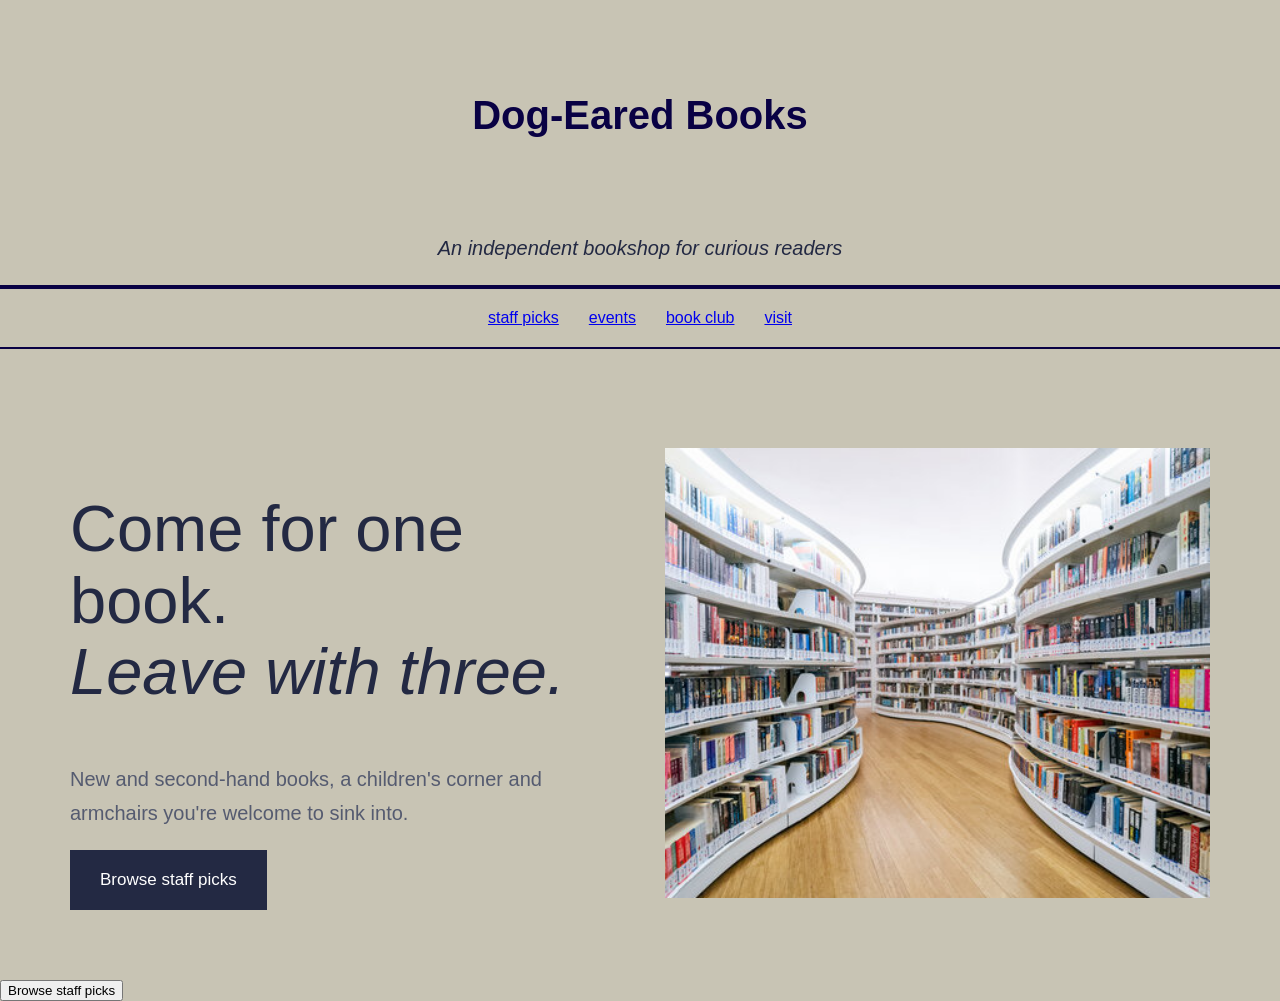
<file: index.html>
<!DOCTYPE html>
<html lang="en">
<head>
    <meta charset="UTF-8">
    <meta name="viewport" content="width=device-width, initial-scale=1.0">
    <title>Home Page</title>
    <link rel="stylesheet" href="style.css">
</head>
<body>
    <h6 class="Header">Dog-Eared Books</h6>
    <p class="intro"><i>An independent bookshop for curious readers</i></p>

<hr id="line1">

<section class="navbar">
    <a href="Staffpics.html">staff picks</a>
    <a href="Events.html">events</a>
    <a href="Bookclub.html">book club</a>
    <a href="Visit.html">visit</a>
</section>

<hr id="line2">

<section class="hero">
    <div class="hero-content">
        <h1>
            Come for one book.<br>
            <i>Leave with three.</i>
        </h1>

        <p>
            New and second-hand books, a children's corner and armchairs
            you're welcome to sink into.
        </p>

        <a href="#" class="hero-btn">Browse staff picks</a>
    </div>

    <div class="hero-image">
        <img src="./Assets/bookshop.jpg" alt="Inside the bookshop">
    </div>
</section>

<a href="Staffpics.html">
    <button>Browse staff picks</button>
</a>
</div>
</body>
</html>
</file>
<file: style.css>
.navbar {
    display: flex;
    justify-content: center;
    align-items: center;
    gap: 30px;
}

.Header {
    font-size: 40px;
    font-weight: bold;
    font-family: Arial, sans-serif;
    text-decoration: none;
    text-align: center;
    color: rgb(9, 1, 68);
}

body {
    background-color: rgb(200, 196, 180);
    font-family: Arial, sans-serif;
    margin: 0;
    padding: 0;
}   

#line1 {
    border: 2px solid rgb(9, 1, 68);
    margin: 20px 0;
}

#line2 {
    border: 1px solid rgb(9, 1, 68);
    margin: 20px 0;
}

.intro {
    font-size: 20px;
    line-height: 1.7;
    color: #232943;
    text-align: center;
}

.hero {
    display: flex;
    align-items: center;
    justify-content: space-between;
    gap: 50px;
    padding: 70px;
}

.hero-content {
    flex: 1;
}

.hero-content h1 {
    font-size: 65px;
    font-weight: normal;
    color: #232943;
    line-height: 1.1;
}

.hero-content h1 i {
    font-style: italic;
}

.hero-content p {
    font-size: 20px;
    line-height: 1.7;
    color: #555b70;
}

.hero-btn {
    display: inline-block;
    background-color: #232943;
    color: white;
    padding: 20px 30px;
    text-decoration: none;
    font-size: 17px;
}

.hero-image {
    flex: 1;
}

.hero-image img {
    width: 100%;
    height: 450px;
    object-fit: cover;
}
</file>
